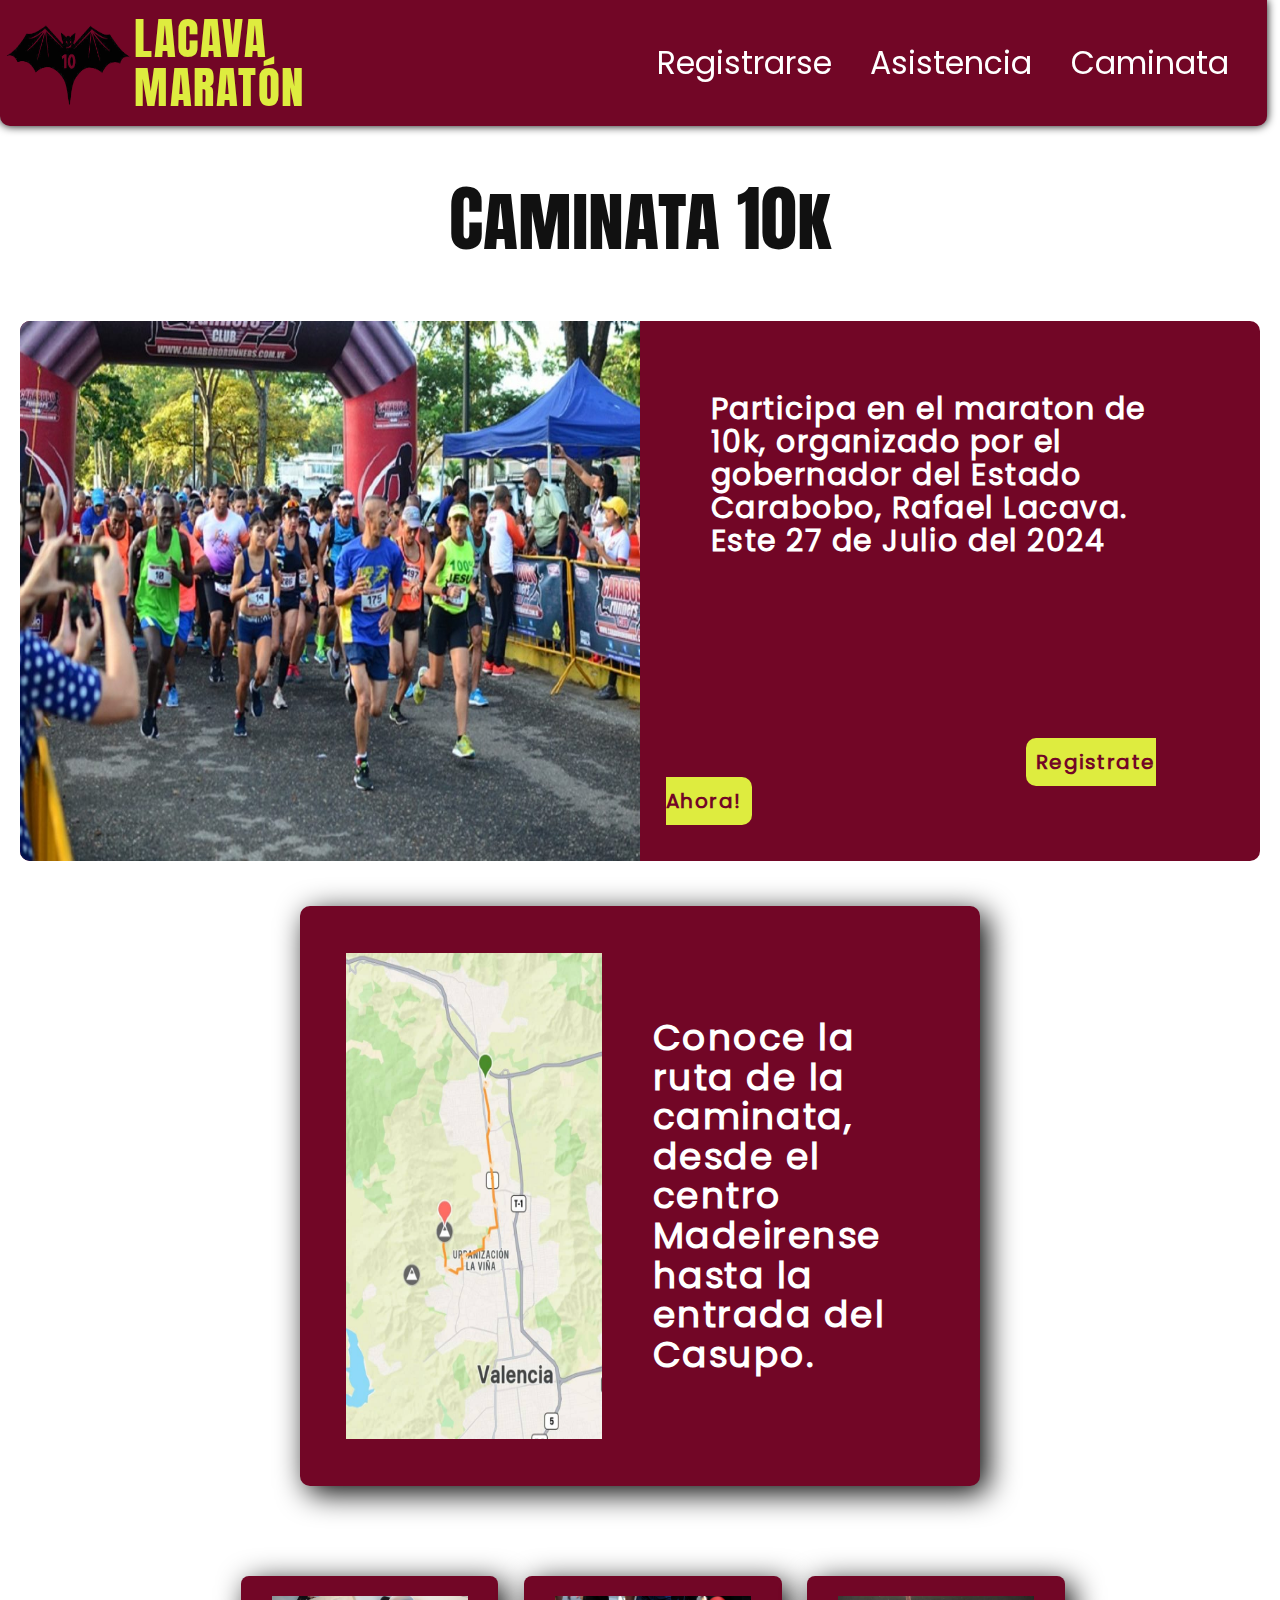
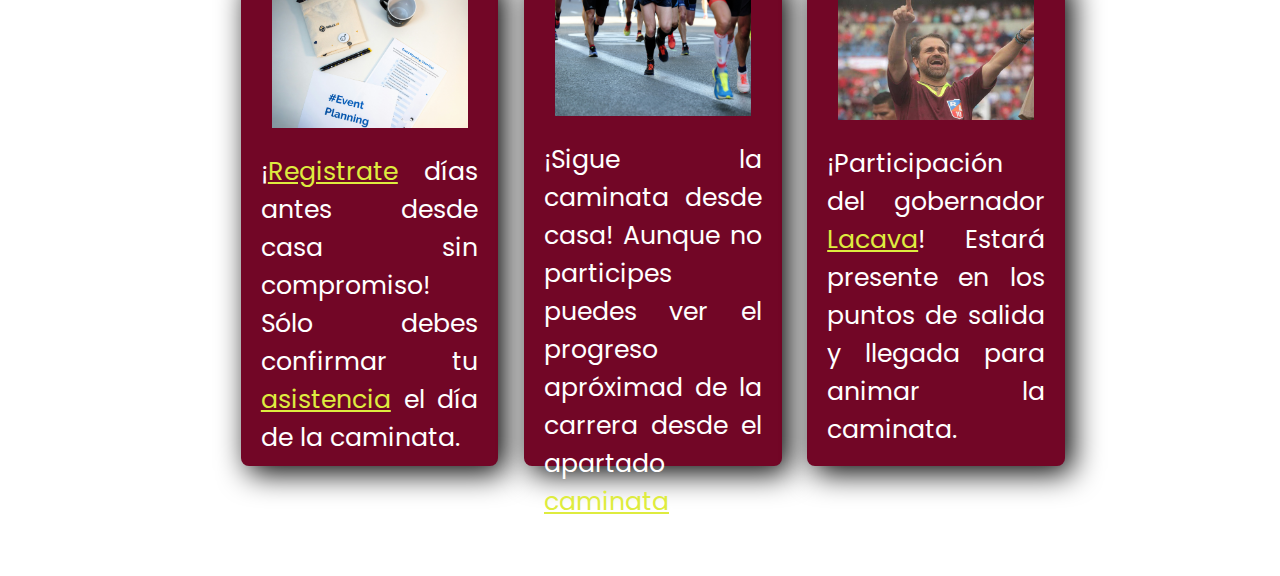
<file: index.html>
<!DOCTYPE html>
<html lang="es">
<head>
    <meta charset="UTF-8">
    <meta name="viewport" content="width=device-width, initial-scale=1.0">
    <title>Registro - Maratón</title>
    <link rel="stylesheet" href="css/styles.css">
    <link rel="stylesheet" href="css/upper-bar.css">
    <link rel="stylesheet" href="css/index.css">
    <link rel="stylesheet" type="text/css" href="assets/AntonSC.ttf">
    <link rel="stylesheet" type="text/css" href="assets/Poppins-Regular.ttf">
</head>
<body>
    <div id="upper-bar">
        <div class="bar-divs" id="logo">
            <img src="assets/murcielago-removebg-preview.png" alt="murcielago" id="img-murg">
            <p id="p-upper-bar">LACAVA <br> MARATÓN</p>
        </div>
        <div class="bar-divs">
            <a href="registro.html" class="link-upper-bar">Registrarse</a>
            <a href="asistencia.html" class="link-upper-bar">Asistencia</a>
            <a href="caminata.html" class="link-upper-bar">Caminata</a>
        </div>
    </div>
    <div class="container">
        <h1>Caminata 10k</h1>
        <div class="banner">
            <img src="assets/maraton.jpeg" alt="Ruta Centro Madeirense-Casupo" id="maraton">
            <div id="ruta-info">
                <p>
                    Participa en el maraton de 10k, organizado por el gobernador del Estado Carabobo, Rafael Lacava. Este 27 de Julio del 2024
                </p>
                <a id="registrate" href="registro.html">Registrate Ahora!</a>
            </div>
            
        </div>
        <div id="main-content">
            <img src="assets/ruta.jpeg" alt="Ruta Centro Madeirense-Casupo" id="ruta">
            <div id="ruta-info">
                <p>Conoce la ruta de la caminata, desde el centro Madeirense hasta la entrada del Casupo.</p>
                </p>
            </div>
        </div>
        <div class="cards-div">
            <div class="cards">
                <img src="assets/check.jpg" alt="Registro" class="img-generales">
                <p class="texto">
                    <span class="resaltar">¡<a class="links" href="registro.html">Registrate</a> días antes desde casa sin compromiso!</span>
                    Sólo debes confirmar tu <a class="links" href="asistencia.html">asistencia</a> el día de la caminata.
                </p>
            </div>
            <div class="cards">
                <img src="assets/runners.jpg" alt="Corredores" class="img-generales">
                <p class="texto">
                    <span class="resaltar">¡Sigue la caminata desde casa!</span> Aunque no participes puedes ver el progreso apróximad de la carrera
                    desde el apartado <a class="links" href="caminata.html">caminata</a>.
                </p>
            </div>
            <div class="cards">
                <img src="assets/Lacava.jpg" alt="Lacava" class="img-generales">
                <p class="texto">
                    <span class="resaltar">¡Participación del gobernador <a class="links" href="https://www.instagram.com/Lacava10oficial/">Lacava</a>! </span>
                    Estará presente en los puntos de salida y llegada para animar la caminata. 
                </p>
            </div>
        </div>
    </div>
    <script src="js/inicio-link.js" defer></script>
</body>
</html>
</file>
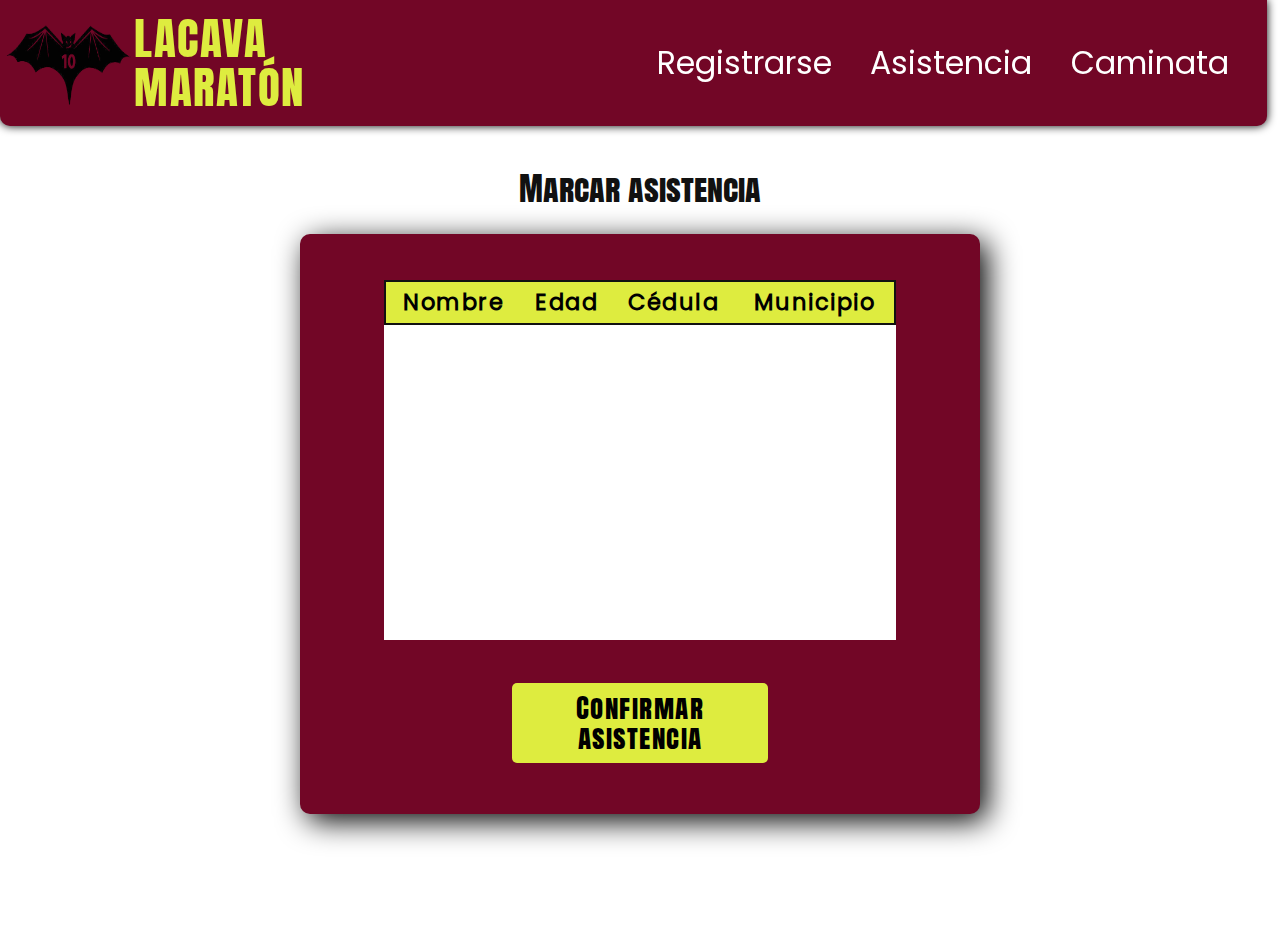
<file: asistencia.html>
<!DOCTYPE html>
<html lang="es">
<head>
    <meta charset="UTF-8">
    <meta name="viewport" content="width=device-width, initial-scale=1.0">
    <title>Asistencia - Maratón</title>
    <link rel="stylesheet" href="css/styles.css">
    <link rel="stylesheet" href="css/upper-bar.css">
    <link rel="stylesheet" href="css/table-asistencia.css">
    <link rel="stylesheet" type="text/css" href="assets/AntonSC.ttf">
    <link rel="stylesheet" type="text/css" href="assets/Poppins-Regular.ttf">
</head>
<body>
    <div id="upper-bar">
        <div class="bar-divs" id="logo">
            <img src="assets/murcielago-removebg-preview.png" alt="murcielago" id="img-murg">
            <p id="p-upper-bar">LACAVA <br> MARATÓN</p>
        </div>
        <div class="bar-divs">
            <a href="registro.html" class="link-upper-bar">Registrarse</a>
            <a href="asistencia.html" class="link-upper-bar">Asistencia</a>
            <a href="caminata.html" class="link-upper-bar">Caminata</a>
        </div>
    </div>
    <div class="container">
        <h1>Marcar asistencia</h1>
        <div id="main-content">
            <div id="table-div">
                <table>
                    <thead>
                        <tr>
                            <th>Nombre</th>
                            <th>Edad</th>
                            <th>Cédula</th>
                            <th>Municipio</th>
                        </tr>
                    </thead>
                    <tbody id="tbody">
                    </tbody>
                </table>
            </div>
            <form id="registrationForm">
                <button type="button" onclick="confirmar_asistencia()">Confirmar asistencia</button>
            </form>
        </div>
    </div>
    <script src="js/asistencia.js" defer></script>
    <script src="js/inicio-link.js" defer></script>
</body>
</html>
</file>
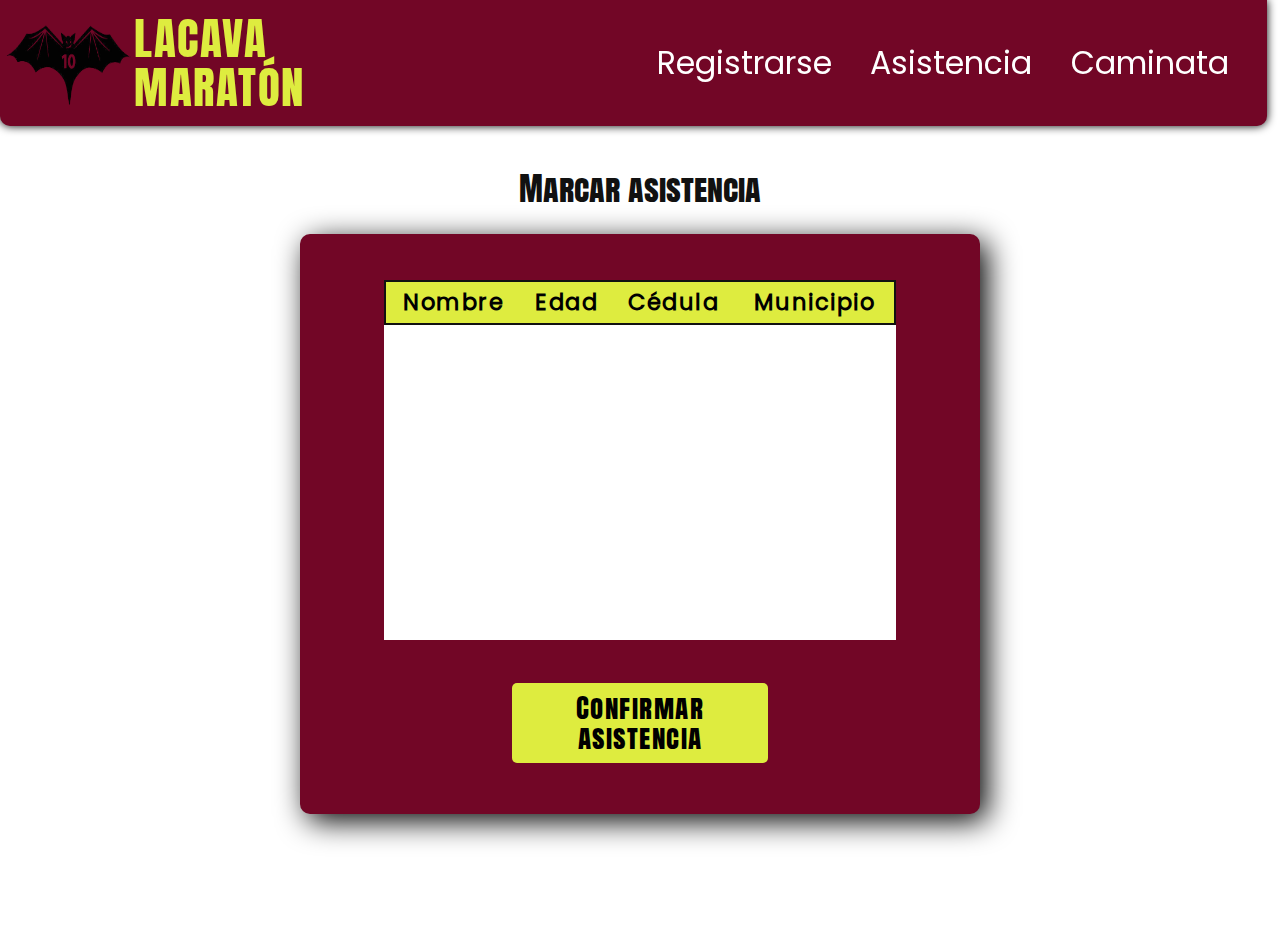
<file: caminata.html>
<!DOCTYPE html>
<html lang="es">
<head>
    <meta charset="UTF-8">
    <meta name="viewport" content="width=device-width, initial-scale=1.0">
    <title>Caminata - Maratón</title>
    <link rel="stylesheet" href="css/styles.css">
    <link rel="stylesheet" href="css/upper-bar.css">
    <link rel="stylesheet" href="css/caminata.css">
    <link rel="stylesheet" type="text/css" href="assets/AntonSC.ttf">
    <link rel="stylesheet" type="text/css" href="assets/Poppins-Regular.ttf">
</head>
<body>
    <div id="upper-bar">
        <div class="bar-divs" id="logo">
            <img src="assets/murcielago-removebg-preview.png" alt="murcielago" id="img-murg">
            <p id="p-upper-bar">LACAVA <br> MARATÓN</p>
        </div>
        <div class="bar-divs">
            <a href="registro.html" class="link-upper-bar">Registrarse</a>
            <a href="asistencia.html" class="link-upper-bar">Asistencia</a>
            <a href="caminata.html" class="link-upper-bar">Caminata</a>
        </div>
    </div>
    <div class="container">
        <h1>Caminata 10k</h1>
        <div id="otro-main-content">
            <div id="main-content">
                <div id="table-div">
                    <table>
                        <thead>
                            <tr>
                                <th>Nº</th>
                                <th>Nombre</th>
                                <th>Edad</th>
                                <th>Cédula</th>
                                <th>Municipio</th>
                                <th>Inicio</th>
                                <th>Fin</th>
                                <th>Tiempo</th>
                                <th>Recorrido</th>
                            </tr>
                        </thead>
                        <tbody id="tbody">
                        </tbody>
                    </table>
                </div>
            </div>
            <div id="botones">
                <h2>Iniciar caminata</h2>
                <form id="registrationForm">
                    <input type="time" id="tiempo-inicio">
                    <button id="btn-real" type="button" onclick="actualizar_tabla(1)">Tiempo real</button>
                    <button id="btn-acel" type="button" onclick="actualizar_tabla(100)">Tiempo acelerado</button>
                </form>
            </div>
        </div>
    </div>
    <script src="js/caminata.js"></script>
    <script src="js/inicio-link.js" defer></script>
</body>
</html>
</file>
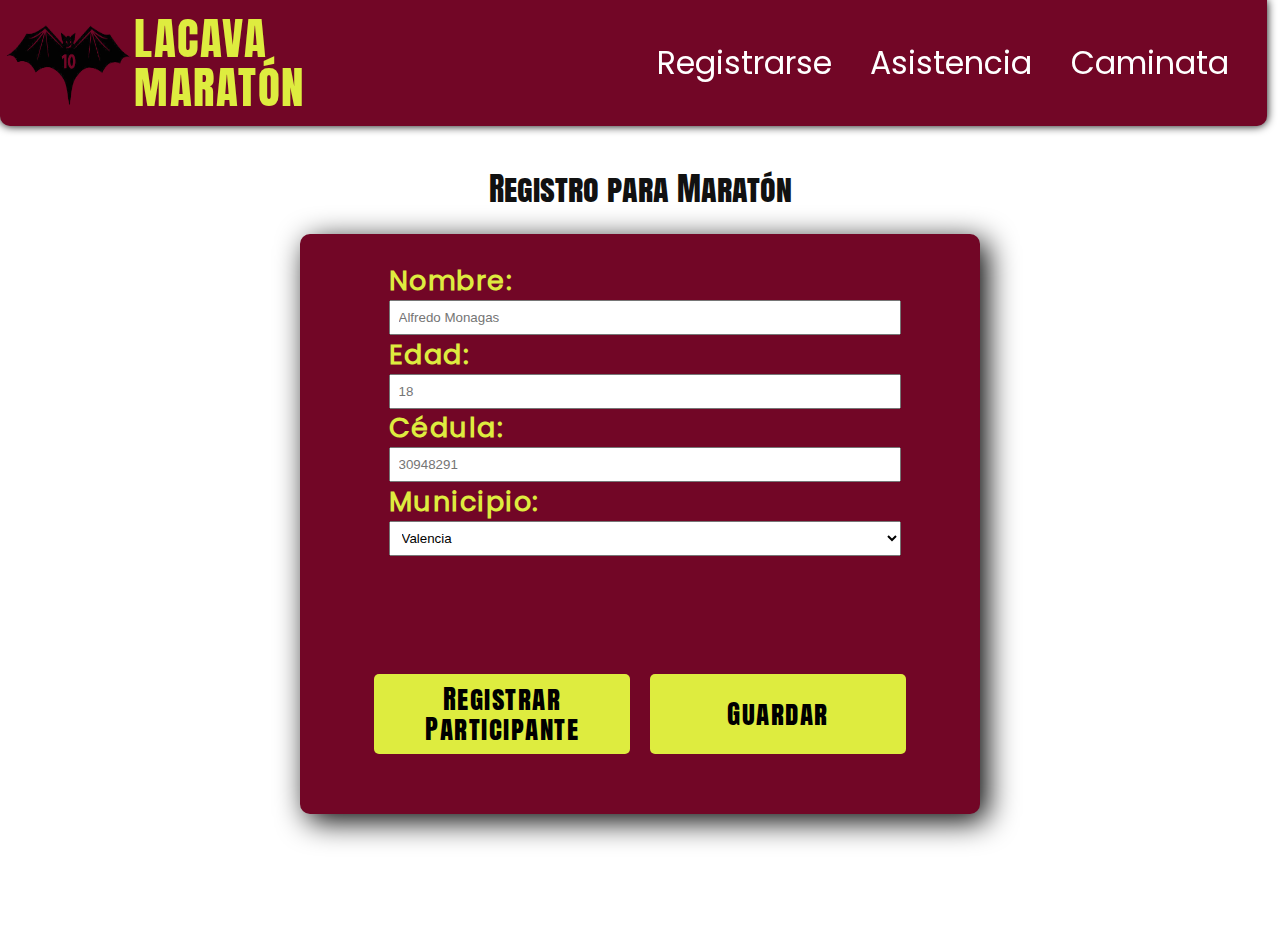
<file: registro.html>
<!DOCTYPE html>
<html lang="es">
<head>
    <meta charset="UTF-8">
    <meta name="viewport" content="width=device-width, initial-scale=1.0">
    <title>Registro - Maratón</title>
    <link rel="stylesheet" href="css/styles.css">
    <link rel="stylesheet" href="css/upper-bar.css">
    <link rel="stylesheet" type="text/css" href="assets/AntonSC.ttf">
    <link rel="stylesheet" type="text/css" href="assets/Poppins-Regular.ttf">
</head>
<body>
    <div id="upper-bar">
        <div class="bar-divs" id="logo">
            <img src="assets/murcielago-removebg-preview.png" alt="murcielago" id="img-murg">
            <p id="p-upper-bar">LACAVA <br> MARATÓN</p>
        </div>
        <div class="bar-divs">
            <a href="registro.html" class="link-upper-bar">Registrarse</a>
            <a href="asistencia.html" class="link-upper-bar">Asistencia</a>
            <a href="caminata.html" class="link-upper-bar">Caminata</a>
        </div>
    </div>
    <div class="container">
        <h1>Registro para Maratón</h1>
        <div id="main-content">
            <div id="form-div">
                <label for="nombre">Nombre:</label>
                <input type="text" id="nombre" placeholder="Alfredo Monagas" required>
                <label for="edad">Edad:</label>
                <input type="number" min="12" max="100" placeholder="18" id="edad" required>
                <label for="cedula">Cédula:</label>
                <input type="number" id="cedula" placeholder="30948291" required>
                <label for="municipio">Municipio:</label>
                <select name="municipio" id="municipio" required>
                    <option value="Valencia">Valencia</option>
                    <option value="Puerto Cabello">Puerto Cabello</option>
                    <option value="San Diego">San Diego</option>
                    <option value="Los Guayos">Los Guayos</option>
                    <option value="Naguanagua">Naguanagua</option>
                    <option value="San Joaquín">San Joaquín</option>
                    <option value="Guacara">Guacara</option>
                    <option value="Montalbán">Montalbán</option>
                    <option value="Tocuyito">Tocuyito</option>
                    <option value="Bejuma">Bejuma</option>
                    <option value="Mariara">Mariara</option>
                    <option value="Miranda">Miranda</option>
                    <option value="Campo de Carabobo">Campo de Carabobo</option>
                    <option value="Güigüe">Güigüe</option>
                </select>
            </div>
            <form id="registrationForm">
                <button type="button" onclick="registrar_participante()">Registrar Participante</button>
    
                <button type="button" onclick="confirmar_registro()">Guardar</button>
            </form>
        </div>
    </div>
    <script src="js/registro.js"></script>
    <script src="js/inicio-link.js" defer></script>
</body>
</html>
</file>
<file: css/styles.css>
body {
  margin: 0;
}

h1 {
  text-align: center;
  color: #111;
  font-family: AntonSC, monospace;
  font-weight: 400;
  margin-top: 16vh;
}

.container {
  max-width: 100%;
  min-height: 100vh;
  padding: 20px;
  display: flex;
  flex-direction: column;
  background-color: #ffffff;
  align-items: center;
}


#main-content {
  padding: 20px;
  display: flex;
  flex-direction: column;
  background-color: #720626;
  align-items: center;
  border-radius: 10px;
  box-shadow: 7px 7px 30px 0 black;
  width: 50vw;
  height: 60vh;
}

#form-div {
  width: 80%;
  margin: 1%;
  padding: 5px;
  height: 40vh;
}

#table-div {
  width: 80%;
  margin: 1%;
  margin-top: 4%;
  overflow-y: auto;
  height: 40vh;
  display: flex;
  
}

#registrationForm {
  margin-top: 3vh;
  display: flex;
  flex-direction: row;
  justify-content: center;
}


button {
  width: 20vw;
  min-width: 20vw;
  padding: 10px;
  background-color: #DEEC3F;
  color: black;
  border: none;
  border-radius: 5px;
  cursor: pointer;
  transition: 0.4s ease-in-out;
  font-family: AntonSC, monospace;
  font-size: 3vh;
  line-height: 1.1;
  letter-spacing: 1.5px;
  font-weight: 300;
  margin: 10px;
}

button:hover {
  background-color: #3fec5c;
  transform: scale(110%);

}

table {
  width: 100%;
  border-collapse: collapse;
  border: 2px solid #111;
  overflow: hidden;
}

.participantes {
  transition: 0.4s ease-in-out;
  background-color: white;
}

th, td {
  padding: 8px;
  text-align: center;
  word-wrap: break-word;
  word-wrap: break-word;
  white-space: normal;
  font-family: Poppins, sans-serif;
  font-size: 2.5vh;
  line-height: 1.1;
  letter-spacing: 1.5px;
  font-weight: 600;
}

td {
  max-width: 10vw;
  border-top: 2px solid #111;
}

th {
  background-color: #DEEC3F;
  color: black;
}

@font-face {
  font-family: 'AntonSC';
  src: url('../assets/AntonSC.ttf') format('truetype');
}

@font-face {
  font-family: 'Poppins';
  src: url('../assets/Poppins-Regular.ttf') format('truetype');
}


label {
  font-family: Poppins, sans-serif;
  font-size: 3vh;
  line-height: 1.1;
  letter-spacing: 1.5px;
  font-weight: 600;
  color: #DEEC3F;
  margin: 0.5vh;
}

input,
select {
  width: 100%;
  padding: 8px;
  box-sizing: border-box;
  margin: 0.5vh;
}
</file>
<file: css/upper-bar.css>
#upper-bar {
    height: 14vh;
    width: 99vw;
    background-color: #720626;
    color: #DEEC3F;
    display: flex;
    align-items: center;
    border-bottom-left-radius: 10px;
    border-bottom-right-radius: 10px;
    justify-content: space-between;
    box-shadow: 0 0 10px 0 black;
    position: fixed;
    z-index: 1000;
  }
  
  #img-murg {
    padding-left: 0.5vw;
    width: 10vw;
    height: 12vh;
    transition: 0.4s ease-in-out;
  }
  
  #img-murg:hover {
    cursor: pointer;
    transition: 0.4s ease-in-out;
    transform: scale(120%);
  }
  
  @font-face {
    font-family: 'AntonSC';
    src: url('../assets/AntonSC.ttf') format('truetype');
  }
  @font-face {
    font-family: 'Poppins';
    src: url('../assets/Poppins-Regular.ttf') format('truetype');
  }
  
  #p-upper-bar{
    font-family: AntonSC, monospace;
    font-size: 5vh;
    line-height: 1.1;
    letter-spacing: 1.5px;
    font-weight: 400;
  }
  
  .link-upper-bar {
    margin-right: 3vw;
    text-decoration: none;
    color: white;
    font-size: 3.5vh;
    font-family: Poppins, sans-serif;
    font-weight: 400;
    font-style: normal;
    font-variation-settings: "wdth" 100;
    transition: 0.4s ease-in-out;
  }

  .link-upper-bar:hover {
    color: #DEEC3F;
  }
  
  .bar-divs {
    display: flex;
    align-items: center;
  }
</file>
<file: css/index.css>
h1 {
    font-size: 8vh;
}

#ruta {
    height: 90%;
    width: 40%;
    margin: 2vw;
    transition: 0.4s ease-in-out;
}

#main-content {
    flex-direction: row;
}

#ruta-info {
    margin: 2vw;
    text-align: left;
    word-wrap: break-word;
    word-wrap: break-word;
    white-space: normal;
    font-family: Poppins, sans-serif;
    font-size: 4vh;
    line-height: 1.1;
    letter-spacing: 1.5px;
    font-weight: 600;
    color: white;
    justify-content: space-between;
    }

#ruta:hover {
    transform: scaleY(150%) scaleX(180%) rotateZ(90deg) translateY(-8vw);
}
.banner{
    margin-bottom: 5vh;
    border-radius: 10px;
    display: flex;
    flex-direction: row;
    width: 100%;
    height: 60vh;
    background-color: #720626;
    font-size: 80px;
    justify-content: center;
}

.banner p{
    color: white;
    font-size: 30px;
    font-family: Poppins, sans-serif;
    font-weight: 900;
    margin: 0;
    padding: 5vh;
    margin-bottom: 15vh;
}

#maraton{
    width: 50%;
    height: 100%;
    border-top-left-radius: 10px;
    border-bottom-left-radius: 10px;
}

#registrate{
    font-family: Poppins, sans-serif;
    font-size: 20px;
    width: 90%;
    border-radius: 10px;
    height: 100%;
    text-decoration: none;
    padding: 10px;
    color: #720626;
    background-color: #DEEC3F;
    margin-left: 40vh;
}

.cards {
  margin-left: 2vw;
  padding: 20px;
  display: flex;
  flex-direction: column;
  background-color: #720626;
  align-items: center;
  border-radius: 8px;
  box-shadow: 7px 7px 30px 0 black;
  width: 17vw;
  height: 50vh;
  transition: 0.4s ease-in-out;
}

.cards:hover {
    transform: scale(110%);
}

.cards-div {
    margin: 10vh;
    display: flex;
    flex-direction: row;
    align-items: center;
}

.img-generales {
    width: 90%;
    height: 50%;
}

.texto {
    color: white;
    font-size: 2.8vh;
    font-family: Poppins, sans-serif;
    font-weight: 400;
    text-align: justify;
}

.links {
    color: #DEEC3F;
}
</file>
<file: css/table-asistencia.css>
.participantes:hover {
    cursor: pointer;
    transition: 0.4s ease-in-out;
    transform: scale(105%);
    background-color: #3fec5c;
    z-index: 100;
    position: relative;
}

.clicked {
    transition: 0.4s ease-in-out;
    background-color: #3fbbec;
}

.participantes {
    background-color: white;
}

table {
    background-color: white;
}
</file>
<file: css/caminata.css>
#otro-main-content {
    display: flex;
    flex-direction: row;
    align-items: center;
}

#main-content {
    flex-direction: row;
    justify-content: center;
}

#registrationForm {
    flex-direction: column;
}

#botones {
  margin-left: 2vw;
  padding: 20px;
  display: flex;
  flex-direction: column;
  background-color: #720626;
  align-items: center;
  border-radius: 10px;
  box-shadow: 7px 7px 30px 0 black;
  width: 25vw;
  height: 35vh;
}

h2 {
  text-align: center;
  color: white;
  font-family: AntonSC, monospace;
  font-weight: 1;
  font-size: 4vh;
  margin: 0;
}

th, td {
    padding: 4px;
    text-align: center;
    word-wrap: break-word;
    word-wrap: break-word;
    white-space: normal;
    font-family: Poppins, sans-serif;
    font-size: 1.8vh;
    line-height: 1.1;
    letter-spacing: 1.5px;
    font-weight: 800;
  }
  
  td {
    max-width: 7.5vw;
    border-top: 2px solid #111;
  }
  
  th {
    background-color: #DEEC3F;
    color: black;
  }

  
#table-div {
    width: 90%;
    margin: 0 0 0 0;
    overflow-y: auto;
    overflow-x: hidden;
    height: 90%;
  }
  
  table {
    background-color: #DEEC3F;
  }
</file>
